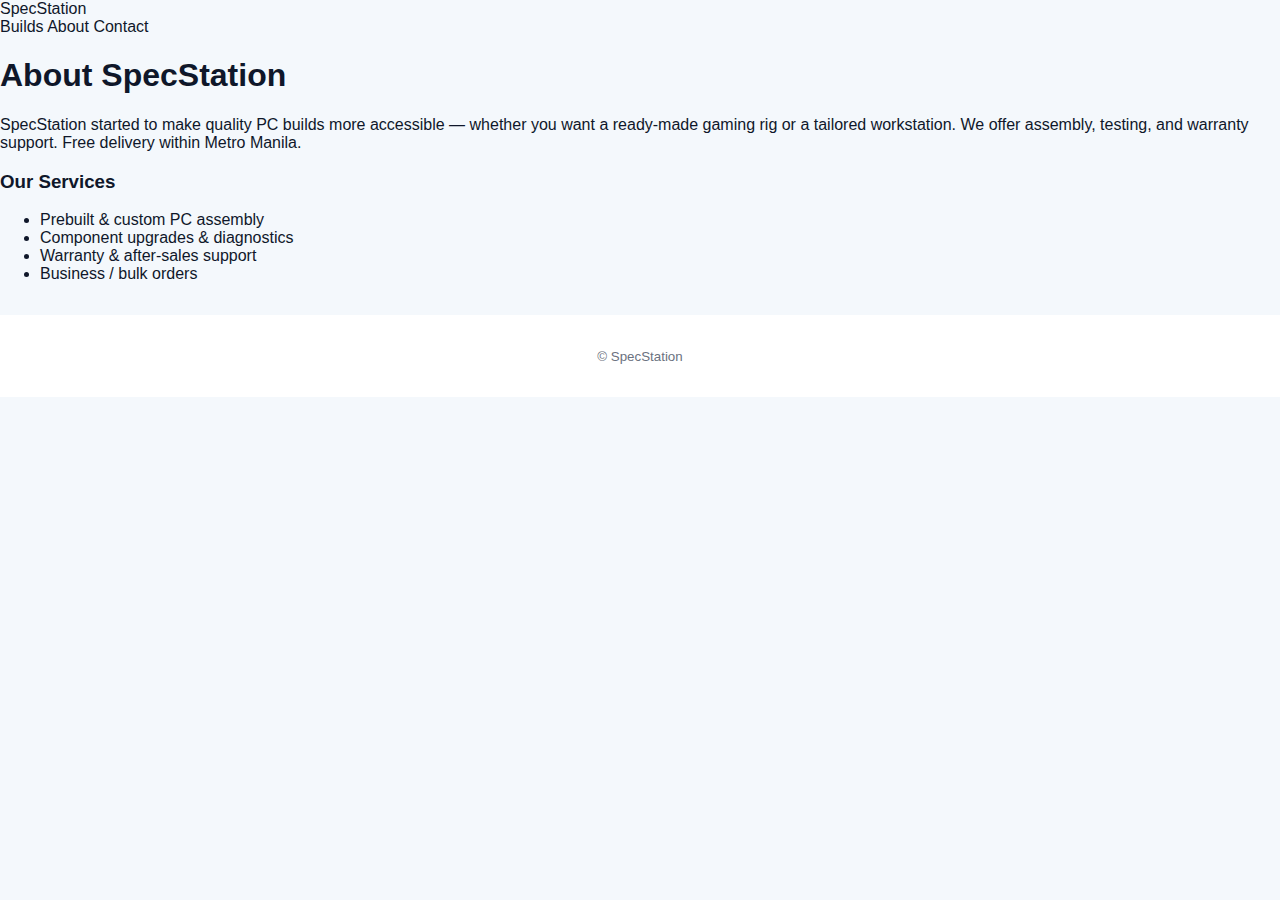
<file: about.html>
<!doctype html>
<html lang="en">
<head>
<meta charset="utf-8" />
<meta name="viewport" content="width=device-width, initial-scale=1" />
<title>About — SpecStation</title>
<link rel="stylesheet" href="styles_css.css">
</head>
<body>
<header class="site-header">
<div class="container header-inner">
<a class="logo" href="index.html">SpecStation</a>
<nav class="main-nav">
<a href="builds.html">Builds</a>
<a href="about.html">About</a>
<a href="contact.html">Contact</a>
</nav>
</div>
</header>


<main class="container site-main">
<section class="card">
<h1>About SpecStation</h1>
<p class="muted">SpecStation started to make quality PC builds more accessible — whether you want a ready-made gaming rig or a tailored workstation. We offer assembly, testing, and warranty support. Free delivery within Metro Manila.</p>


<h3>Our Services</h3>
<ul>
<li>Prebuilt & custom PC assembly</li>
<li>Component upgrades & diagnostics</li>
<li>Warranty & after-sales support</li>
<li>Business / bulk orders</li>
</ul>
</section>
</main>


<footer class="site-footer">
<div class="container">
<small>© SpecStation</small>
</div>
</footer>


</body>

</html>
</file>
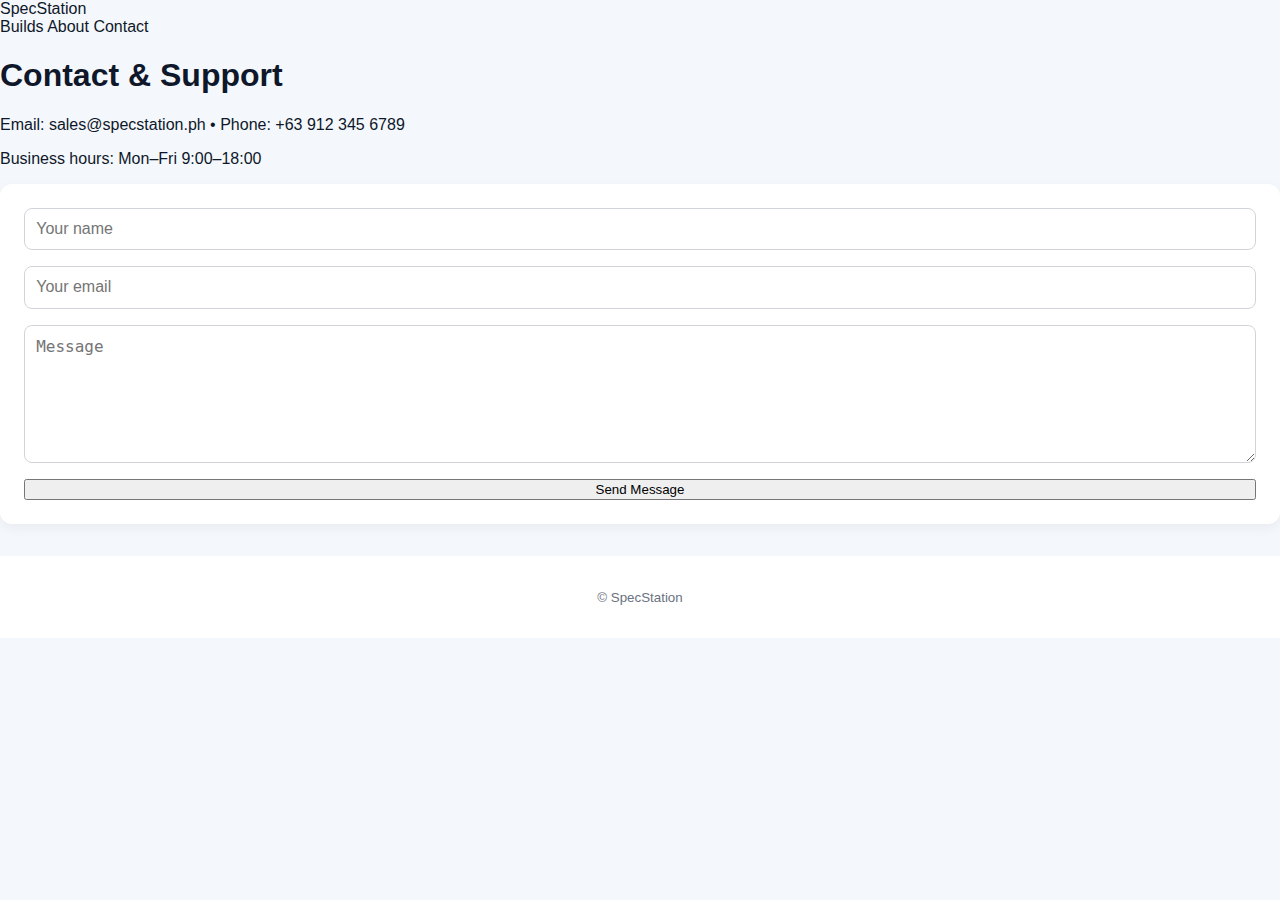
<file: contact.html>
<!doctype html>
<html lang="en">
<head>
<meta charset="utf-8" />
<meta name="viewport" content="width=device-width, initial-scale=1" />
<title>Contact — SpecStation</title>
<link rel="stylesheet" href="styles_css.css">
</head>
<body>
<header class="site-header">
<div class="container header-inner">
<a class="logo" href="index.html">SpecStation</a>
<nav class="main-nav">
<a href="builds.html">Builds</a>
<a href="about.html">About</a>
<a href="contact.html">Contact</a>
</nav>
</div>
</header>


<main class="container site-main">
<section class="card">
<h1>Contact & Support</h1>
<p class="muted">Email: sales@specstation.ph • Phone: +63 912 345 6789</p>
<p class="muted">Business hours: Mon–Fri 9:00–18:00</p>


<form id="contactForm" class="contact-form">
<input id="cname" placeholder="Your name" required />
<input id="cemail" type="email" placeholder="Your email" required />
<textarea id="cmessage" placeholder="Message" rows="6" required></textarea>
<button class="btn" type="submit">Send Message</button>
</form>
</section>
</main>


<footer class="site-footer">
<div class="container">
<small>© SpecStation</small>
</div>
</footer>


<script src="script_js.js"></script>
</body>

</html>
</file>
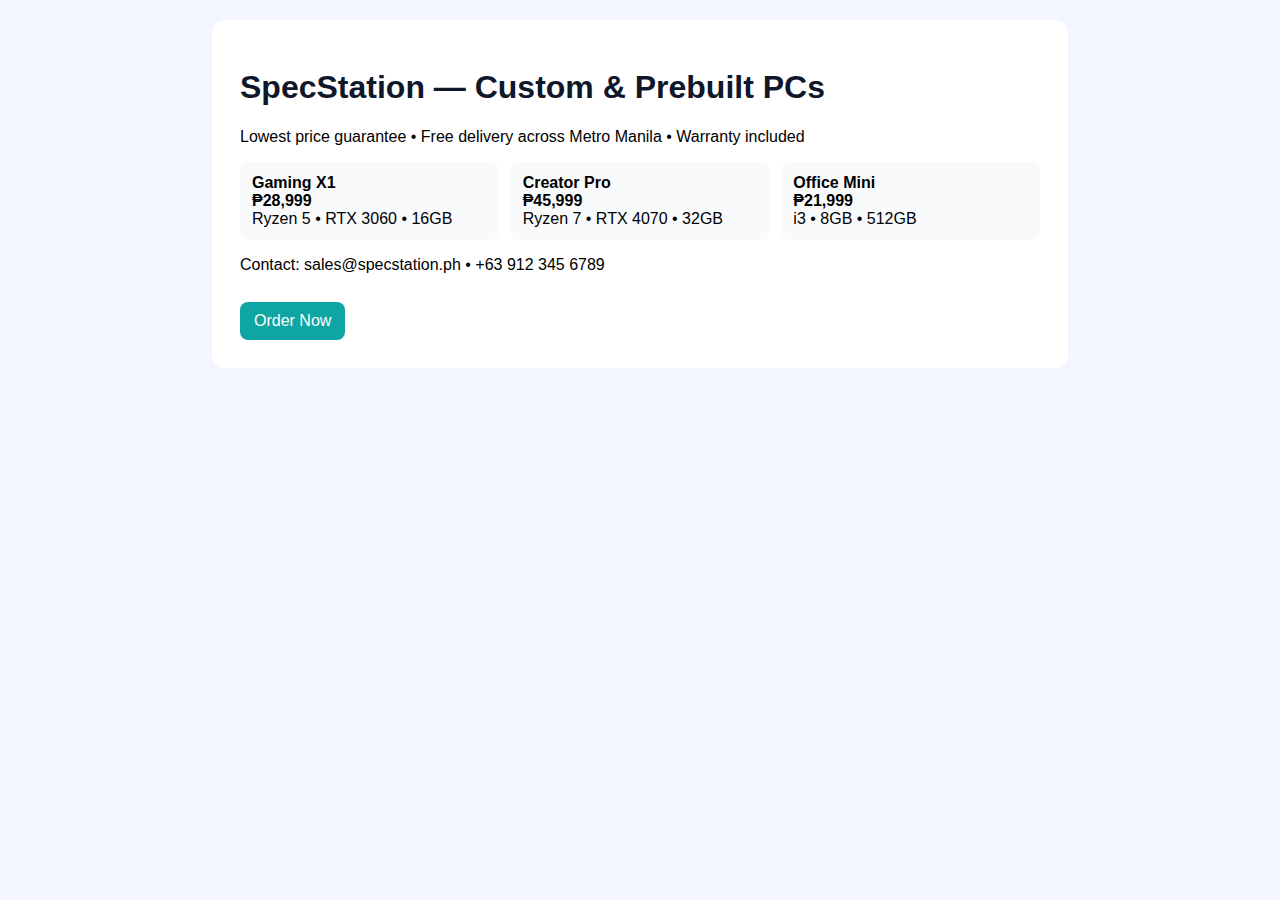
<file: flyer.html>
<!doctype html>
<html lang="en">
<head>
<meta charset="utf-8" />
<meta name="viewport" content="width=device-width,initial-scale=1" />
<title>SpecStation Flyer</title>
<style>
body{font-family:Arial,Helvetica,sans-serif;margin:0;padding:0;background:#f3f6ff}
.flyer{max-width:800px;margin:20px auto;background:white;padding:28px;border-radius:12px}
h1{color:#0f172a}
.accent{color:#0ea5a3}
.grid{display:flex;gap:12px;flex-wrap:wrap}
.box{flex:1;min-width:220px;background:#f8fafc;padding:12px;border-radius:8px}
.price{font-weight:800}
.cta{display:inline-block;margin-top:12px;padding:10px 14px;background:#0ea5a3;color:white;border-radius:8px;text-decoration:none}
</style>
</head>
<body>
<div class="flyer">
<h1>SpecStation — Custom & Prebuilt PCs</h1>
<p class="muted">Lowest price guarantee • Free delivery across Metro Manila • Warranty included</p>
<div class="grid">
<div class="box"><strong>Gaming X1</strong><div class="price">₱28,999</div><div class="small muted">Ryzen 5 • RTX 3060 • 16GB</div></div>
<div class="box"><strong>Creator Pro</strong><div class="price">₱45,999</div><div class="small muted">Ryzen 7 • RTX 4070 • 32GB</div></div>
<div class="box"><strong>Office Mini</strong><div class="price">₱21,999</div><div class="small muted">i3 • 8GB • 512GB</div></div>
</div>
<p>Contact: sales@specstation.ph • +63 912 345 6789</p>
<a class="cta" href="#">Order Now</a>
</div>
</body>
</html>
</file>
<file: styles_css.css>
/* Global Styles */
body {
  margin: 0;
  font-family: 'Segoe UI', Tahoma, Geneva, Verdana, sans-serif;
  background-color: #f4f8fc;
  color: #0f172a;
}

a {
  text-decoration: none;
  color: inherit;
}

.navbar {
  display: flex;
  justify-content: space-between;
  align-items: center;
  padding: 1rem 2rem;
  background-color: #ffffff;
  box-shadow: 0 2px 6px rgba(0,0,0,0.1);
}

.navbar .logo {
  font-size: 1.5rem;
  font-weight: bold;
  color: #0ea5a3;
}

.navbar nav a {
  margin-left: 1rem;
  font-weight: 500;
  color: #0f172a;
}

.btn-primary {
  display: inline-block;
  padding: 0.5rem 1rem;
  background-color: #0ea5a3;
  color: #fff;
  border-radius: 8px;
  font-weight: bold;
  margin-top: 0.5rem;
}

.hero {
  text-align: center;
  padding: 4rem 2rem;
  background-color: #e0f2f1;
}

.hero h1 {
  font-size: 2.5rem;
  margin-bottom: 1rem;
}

.hero p {
  font-size: 1.2rem;
  margin-bottom: 1.5rem;
}

.features {
  display: flex;
  justify-content: space-around;
  padding: 3rem 2rem;
  flex-wrap: wrap;
  gap: 1.5rem;
}

.feature {
  flex: 1 1 250px;
  background-color: #ffffff;
  padding: 1.5rem;
  border-radius: 12px;
  text-align: center;
  box-shadow: 0 4px 12px rgba(0,0,0,0.05);
}

.feature h3 {
  margin-bottom: 0.5rem;
  color: #0ea5a3;
}

.page-header {
  text-align: center;
  padding: 3rem 2rem 2rem 2rem;
}

.page-header h1 {
  font-size: 2rem;
  margin-bottom: 0.5rem;
}

.page-header p {
  color: #6b7280;
  font-size: 1rem;
}

.build-list {
  display: flex;
  justify-content: space-around;
  flex-wrap: wrap;
  gap: 1.5rem;
  padding: 2rem;
}

.build-card {
  background-color: #ffffff;
  border-radius: 12px;
  padding: 1.5rem;
  flex: 1 1 250px;
  box-shadow: 0 4px 12px rgba(0,0,0,0.05);
  text-align: center;
}

.build-card h2 {
  margin-bottom: 1rem;
  color: #0ea5a3;
}

.build-card ul {
  list-style: none;
  padding: 0;
  margin-bottom: 1rem;
}

.build-card ul li {
  margin-bottom: 0.3rem;
}

.build-card .price {
  font-weight: bold;
  margin-bottom: 0.8rem;
  font-size: 1.2rem;
  color: #0f172a;
}

.contact-form-section {
  display: flex;
  flex-wrap: wrap;
  gap: 2rem;
  justify-content: center;
  padding: 2rem;
}

.contact-form {
  flex: 1 1 350px;
  display: flex;
  flex-direction: column;
  gap: 1rem;
  background-color: #ffffff;
  padding: 1.5rem;
  border-radius: 12px;
  box-shadow: 0 4px 12px rgba(0,0,0,0.05);
}

.contact-form input, .contact-form textarea {
  padding: 0.7rem;
  border-radius: 8px;
  border: 1px solid #d1d5db;
  font-size: 1rem;
}

.contact-info {
  flex: 1 1 250px;
  display: flex;
  flex-direction: column;
  justify-content: center;
  gap: 0.5rem;
  font-size: 1rem;
  color: #6b7280;
}

footer {
  text-align: center;
  padding: 2rem;
  background-color: #ffffff;
  color: #6b7280;
  margin-top: 2rem;
}

@media(max-width:768px) {
  .features, .build-list, .contact-form-section {
    flex-direction: column;
    align-items: center;
  }
}
</file>
